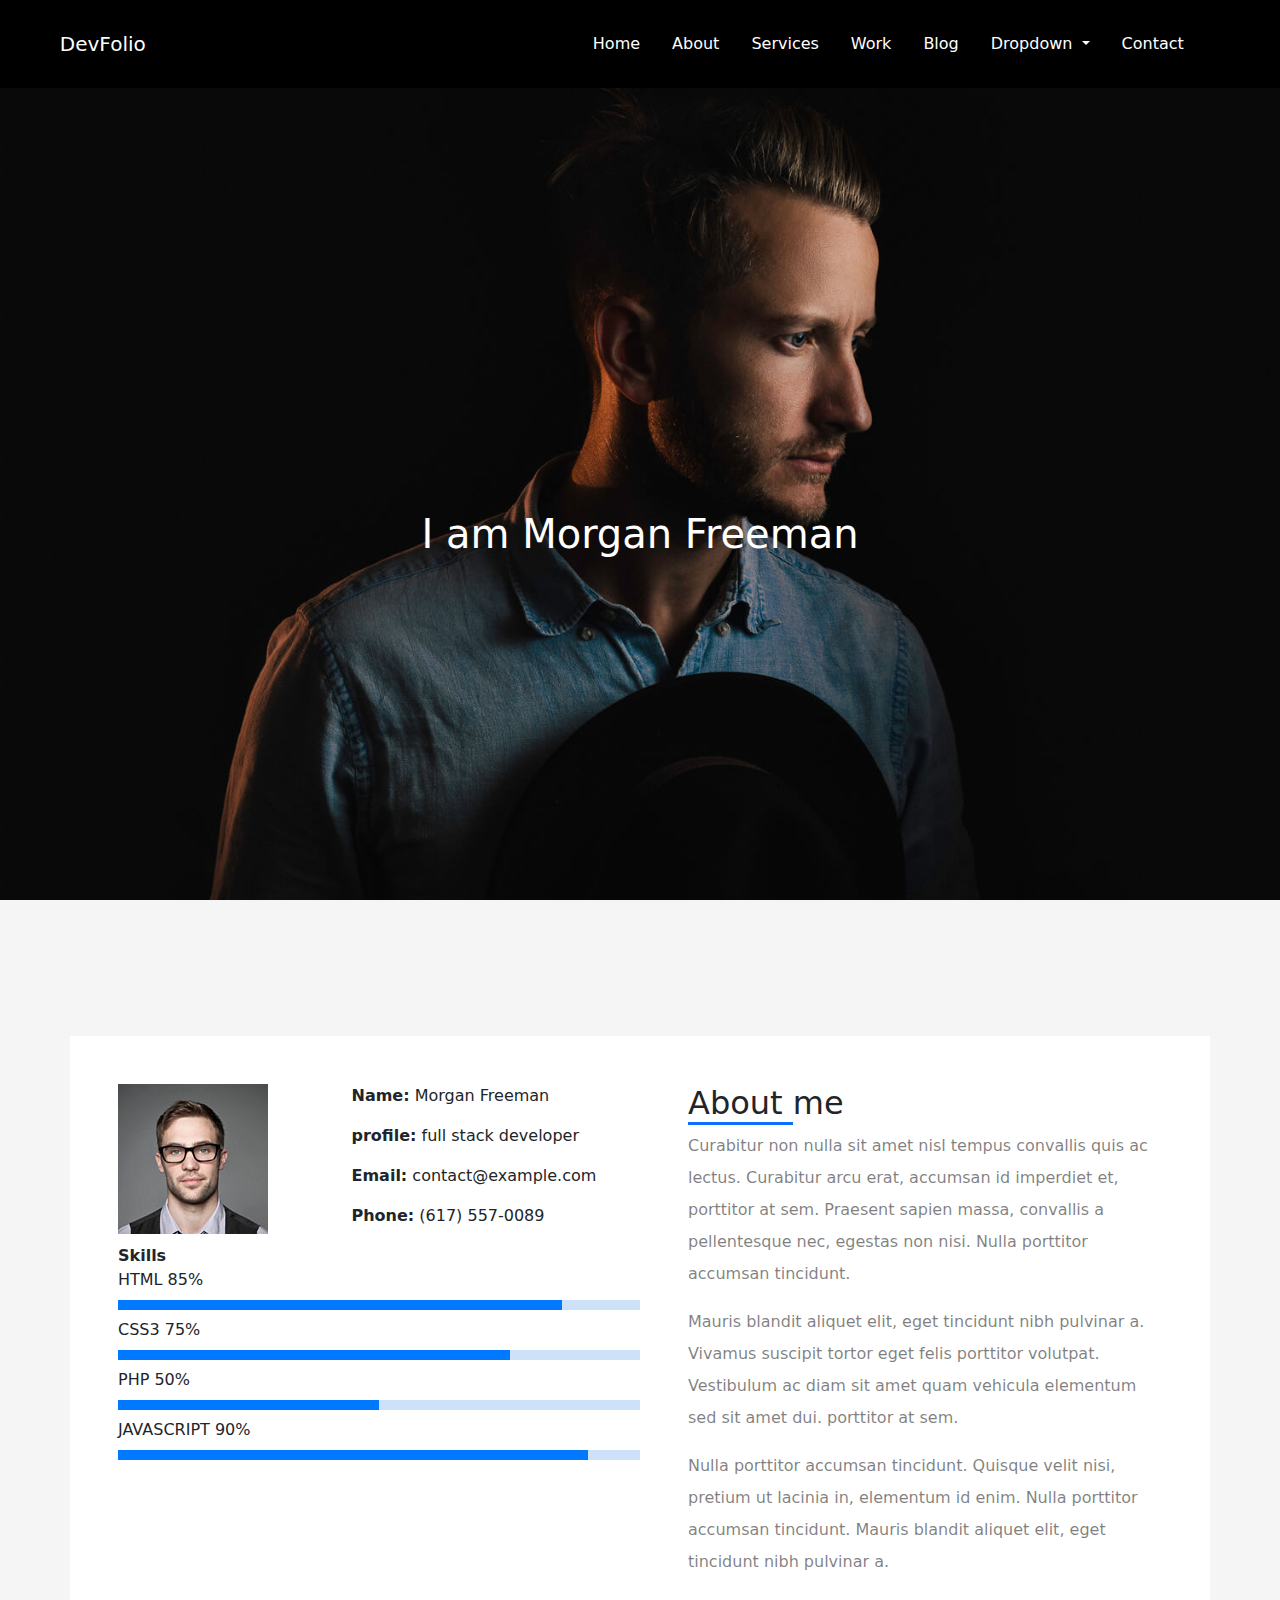
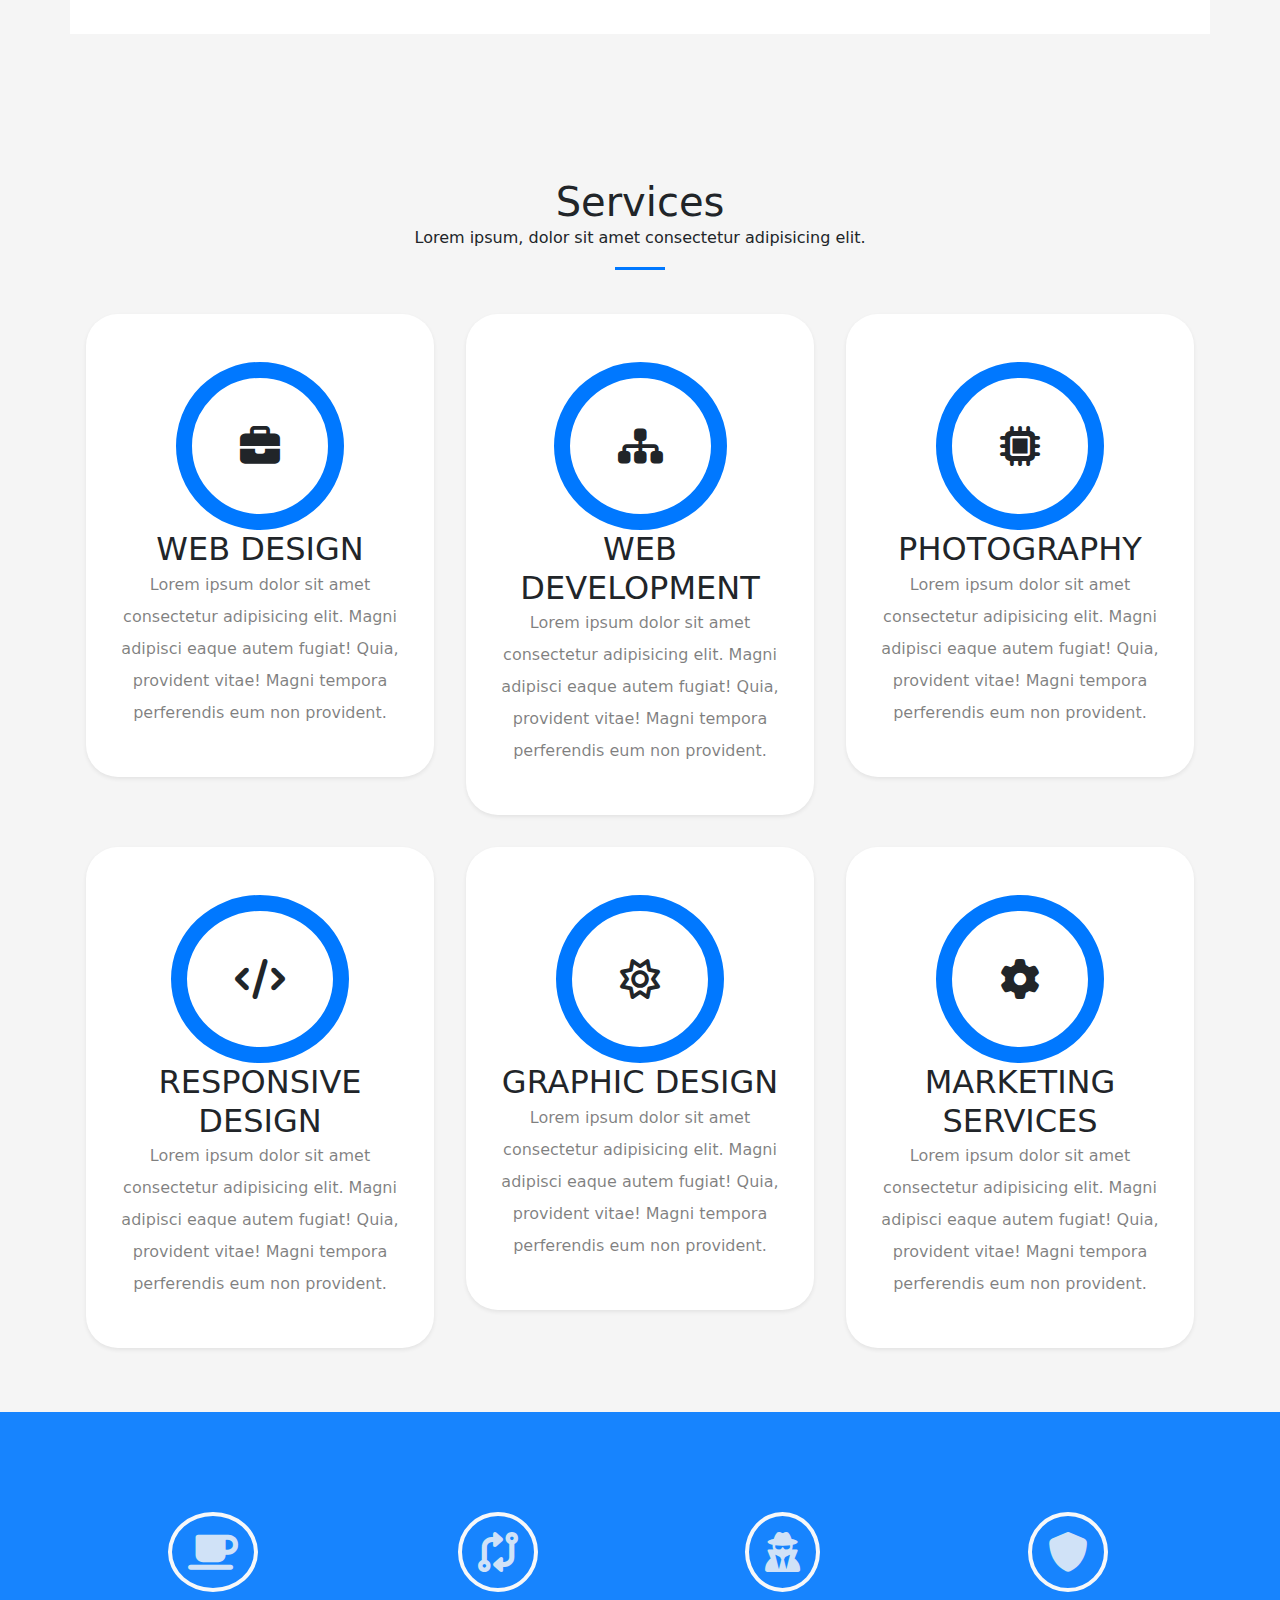
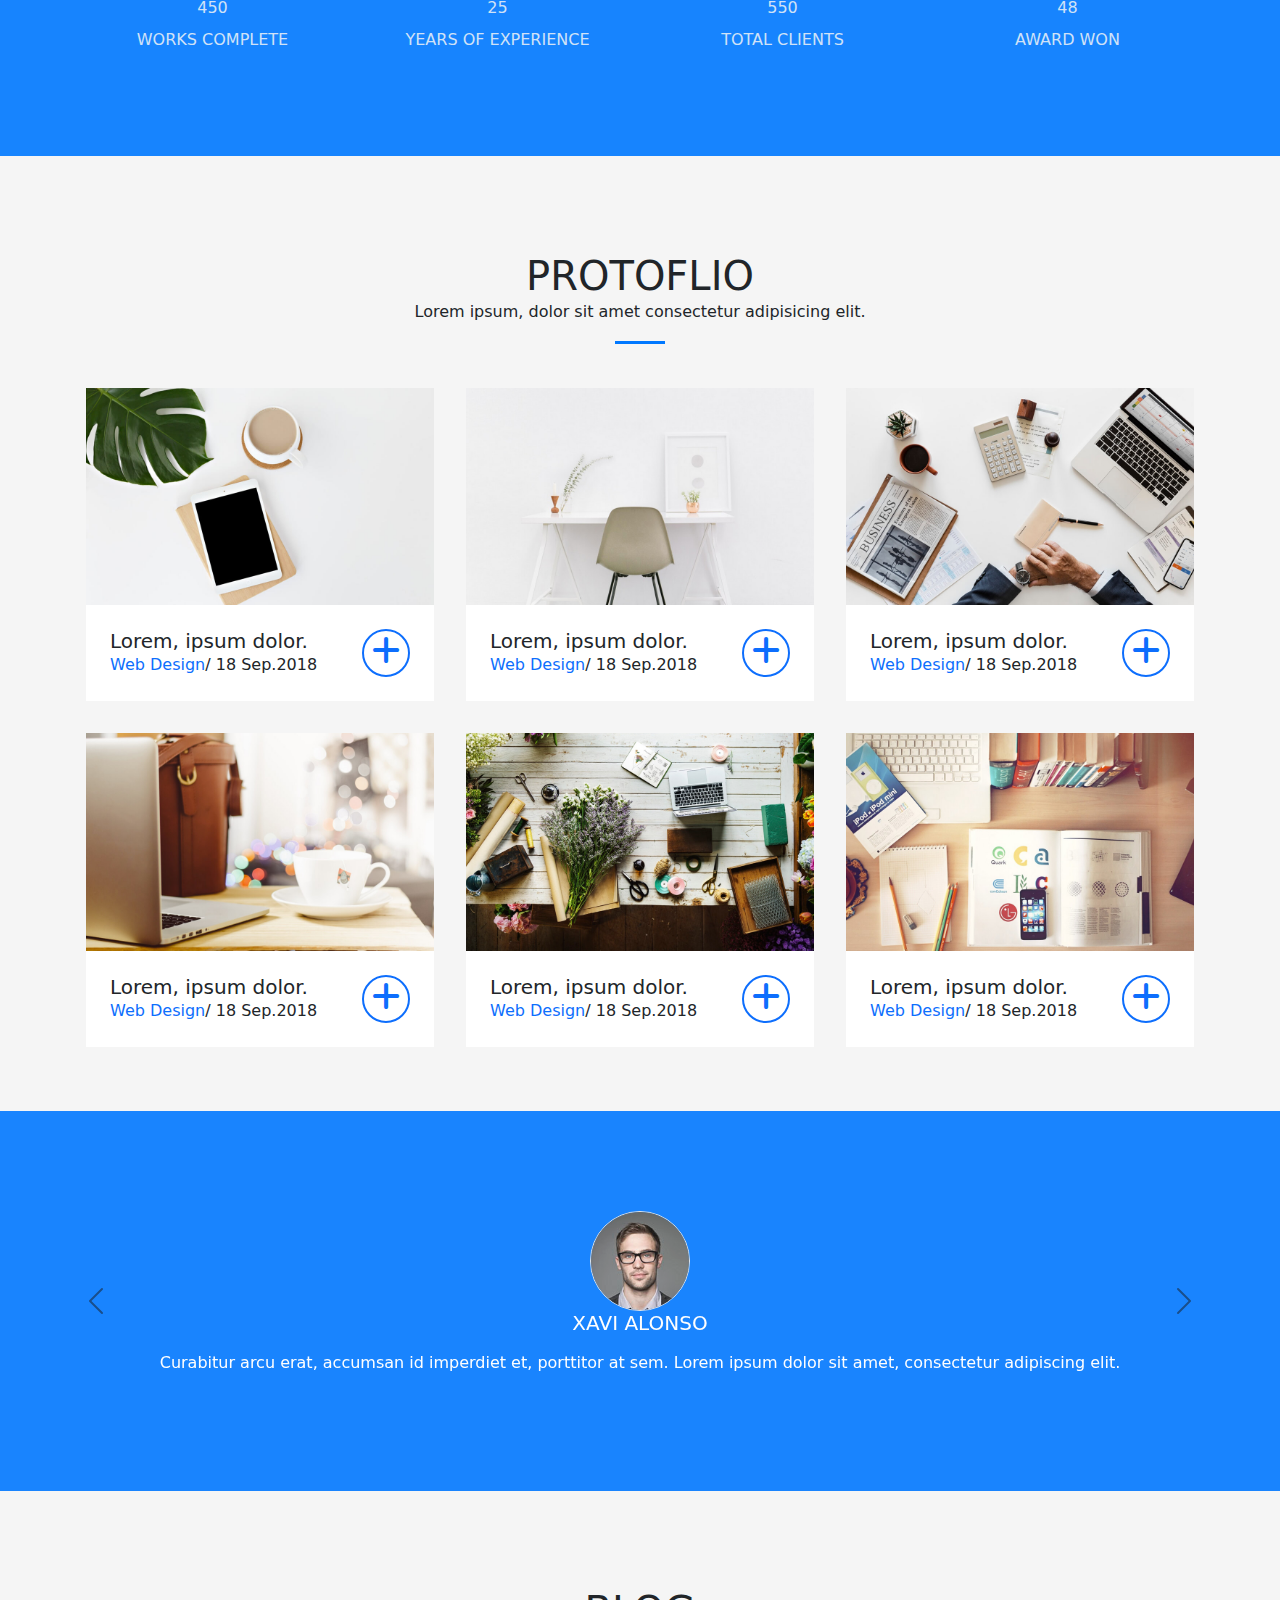
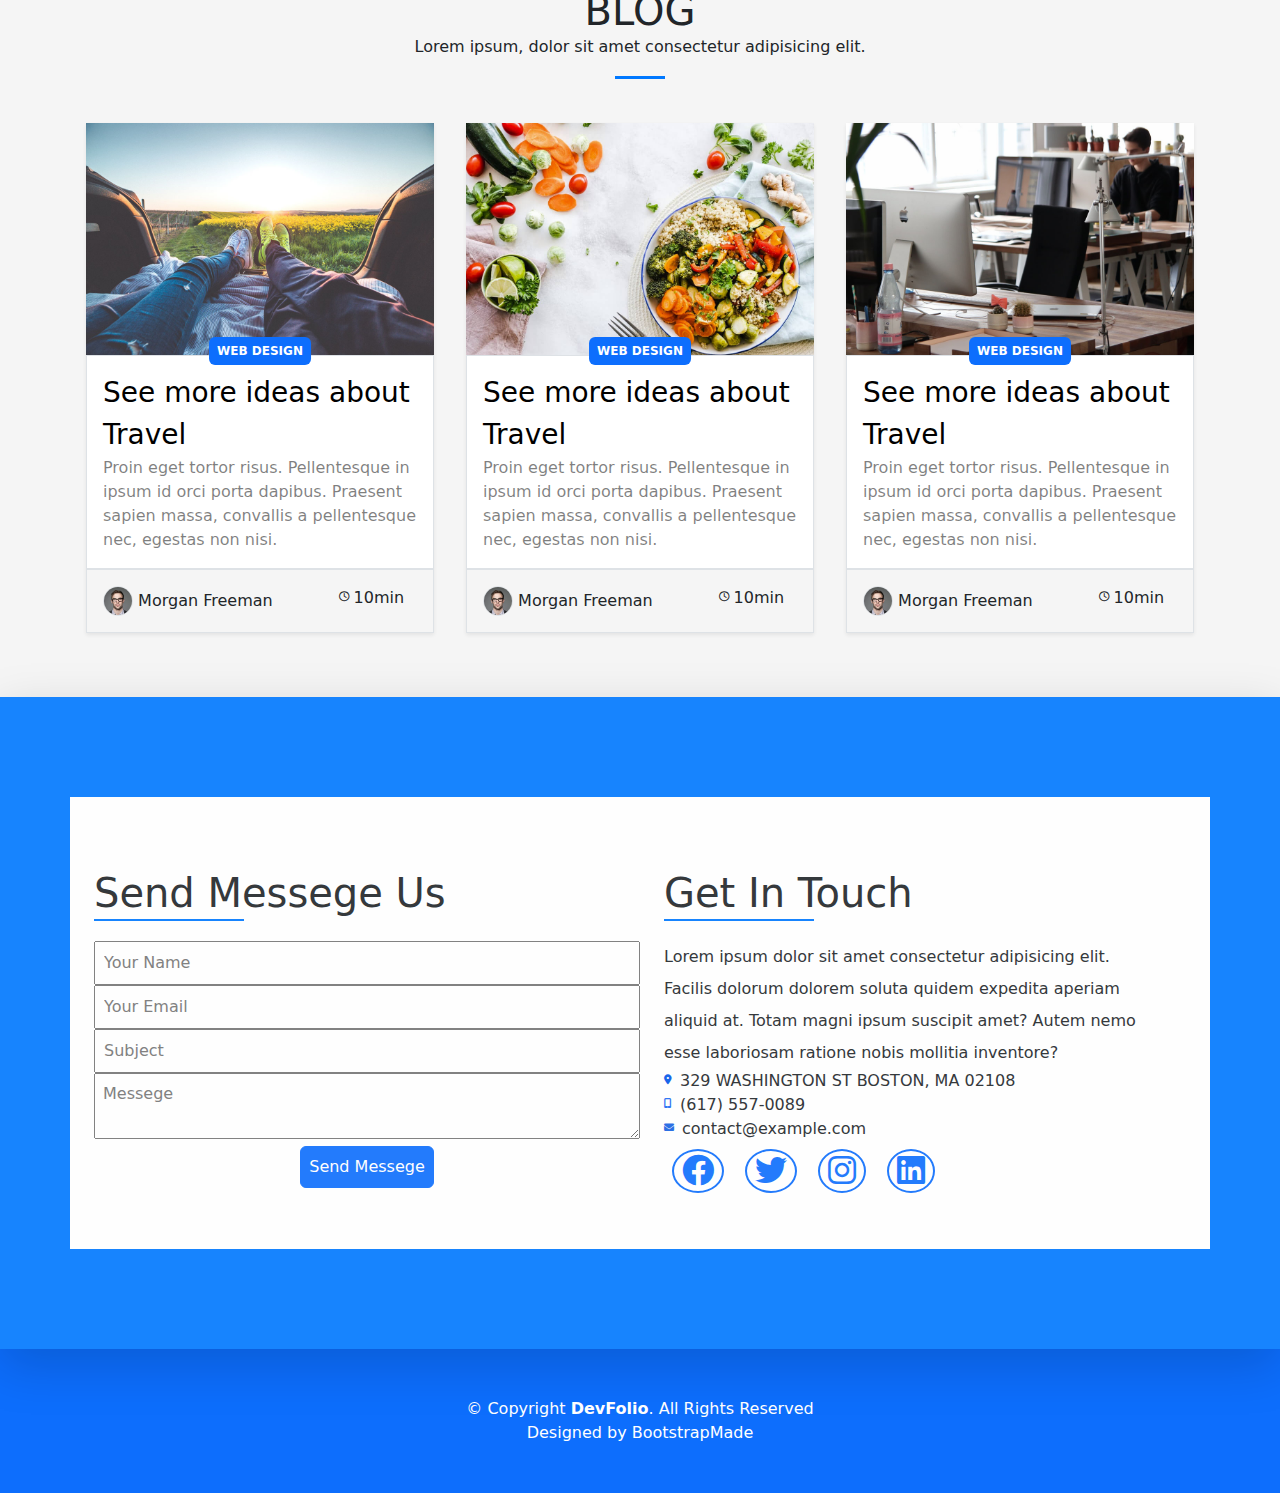
<file: index.html>
<!DOCTYPE html>
<html>

<head>
    <meta charset="UTF-8">
    <title>DevFolio</title>
    <link rel="stylesheet" href="css/all.min.css">
    <link rel="stylesheet" href="css/fontawesome.min.css">
    <link rel="stylesheet" href="css/bootstrap.min.css">
    <link rel="stylesheet" href="css/css.css">
</head>

<body class="bg-page-color">
    <!------------------------------------------------ navbar start ---------------------------------------------------- -->
    <nav class="navbar navbar-expand-lg sticky-top bg-black justify-content-center text-white py-3">
        <div class="container">
            <a class="navbar-brand" href="index.html">DevFolio</a>
            <button class="navbar-toggler bg-secondary" type="button" data-bs-toggle="collapse"
                data-bs-target="#navbarSupportedContent" aria-controls="navbarSupportedContent" aria-expanded="false"
                aria-label="Toggle navigation">
                <span class="navbar-toggler-icon "></span>
            </button>
            <div class="collapse navbar-collapse" id="navbarSupportedContent">
                <ul class="navbar-nav ms-auto mb-2 mb-lg-0 ">
                    <li class=" nav-item p-3 position-relative overflow-hidden">
                        <a class="nav-link" aria-current="page" href="#header">Home</a>
                    </li>
                    <li class="nav-item p-3 position-relative overflow-hidden">
                        <a class="nav-link" href="#AboutMe">About</a>
                    </li>
                    <li class="nav-item p-3 position-relative overflow-hidden">
                        <a class="nav-link" href="#services">Services</a>
                    </li>
                    <li class="nav-item p-3 position-relative overflow-hidden">
                        <a class="nav-link" href="#protofolio">Work</a>
                    </li>
                    <li class="nav-item p-3 position-relative overflow-hidden">
                        <a class="nav-link" href="#blog">Blog</a>
                    </li>
                    <li class="nav-item dropdown p-3 ">
                        <a class="nav-link dropdown-toggle" href="#" id="navbarDropdown" role="button"
                            data-bs-toggle="dropdown" aria-expanded="false">
                            Dropdown
                        </a>
                        <ul class="dropdown-menu p-3" aria-labelledby="navbarDropdown">
                            <li><a class="dropdown-item pb-2" href="#header">Drop Down 1</a></li>
                            <li><a class="dropdown-item pb-2" href="#status">Drop Down 2</a></li>
                            <li><a class="dropdown-item pb-2" href="#feedback">Drop Down 3</a></li>
                            <li><a class="dropdown-item pb-2" href="#footer">Drop Down 4</a></li>
                        </ul>
                    </li>
                    <li class="nav-item p-3 position-relative overflow-hidden">
                        <a class="nav-link" href="#contact">Contact</a>
                    </li>
                    </li>
                </ul>
            </div>
        </div>

    </nav>
<!--------------------------------------------------navbar end------------------------------------------------------------>
<!--------------------------------------------------Header Statrt------------------------------------------------------------>
    <header id="header" class="bg-img row align-items-center text-center text-white">
        <div class="text">
            <h1>I am Morgan Freeman</h1>
            <p class="my-2 fs-2 fw-bold"></p>
        </div>
    </header>
    <!--------------------------------------------------Header End------------------------------------------------------------>
    <!--------------------------------------------------About Me Start------------------------------------------------------------>
    <section id="AboutMe" class="d-flex justify-content-center py-5">
        <div class="container  bg-white row  p-5">
            <div class="mini-container-1 col-md-6">
                <div class="div1 row col-md-12">
                    <div class="img-div col-md-5 col-sm-6 "><img class="img-fluid" src="images/images202.jpg"
                            alt="My Photo"></div>
                    <div class="text-div col-md-7 col-sm-6 ps-sm-3">
                        <p class="mb-3"><b>Name:</b> Morgan Freeman</p>
                        <p class="mb-3"><b>profile:</b> full stack developer</p>
                        <p class="mb-3"><b>Email:</b> contact@example.com</p>
                        <p class="mb-3"><b>Phone:</b> (617) 557-0089</p>
                    </div>
                </div>
                <div class="div2 col-12">
                    <p><b>Skills</b></p>
                    <span>HTML 85%</span>
                    <div class="status-bar1 w-100 h-10px my-2"></div>
                    <span>CSS3 75%</span>
                    <div class="status-bar2 w-100 h-10px my-2"></div>
                    <span>PHP 50%</span>
                    <div class="status-bar3 w-100 h-10px my-2"></div>
                    <span>JAVASCRIPT 90%</span>
                    <div class="status-bar4 w-100 h-10px my-2"></div>
                </div>
            </div>
            <div class="mini-container-2 col-md-6 ps-md-5 lh-lg ">
                <h5><span class="border-bottom border-3 border-primary ">About </span>me</h5>
                <p class="py-2 text-black-50">Curabitur non nulla sit amet nisl tempus convallis quis ac lectus.
                    Curabitur arcu erat, accumsan id
                    imperdiet et, porttitor at sem. Praesent sapien massa, convallis a pellentesque nec, egestas non
                    nisi.
                    Nulla porttitor accumsan tincidunt.</p>
                <p class="py-2 text-black-50">Mauris blandit aliquet elit, eget tincidunt nibh pulvinar a. Vivamus
                    suscipit tortor eget felis porttitor
                    volutpat. Vestibulum ac diam sit amet quam vehicula elementum sed sit amet dui. porttitor at sem.
                </p>
                <p class="py-2 text-black-50">Nulla porttitor accumsan tincidunt. Quisque velit nisi, pretium ut lacinia
                    in, elementum id enim. Nulla
                    porttitor accumsan tincidunt. Mauris blandit aliquet elit, eget tincidunt nibh pulvinar a.</p>
            </div>
        </div>
    </section>
    <!--------------------------------------------------About Me End------------------------------------------------------------>
    <!--------------------------------------------------Services Start------------------------------------------------------------>
    <section id="services" class=" text-center py-5">
        <div class="title position-relative my-5">
            <h3 class="fs-1">Services</h3>
            <p>Lorem ipsum, dolor sit amet consectetur adipisicing elit.</p>
        </div>
        <div class="d-flex justify-content-center  ">
            <div class="container row  g-4 ">
                <div class=" col-lg-4 col-md-6 col-sm-12 p-3">
                    <div class="bg-white w-100 p-4 shadow-sm rounded-5 py-5">
                        <div class="icon12 p-5 d-inline-flex">
                            <i class="fa-solid fa-briefcase fs-1"></i>
                        </div>
                        <h2 class="fs-2">WEB DESIGN</h2>
                        <p class="lh-lg text-black-50">Lorem ipsum dolor sit amet consectetur adipisicing elit. Magni
                            adipisci eaque autem fugiat! Quia,
                            provident vitae! Magni tempora perferendis eum non provident.</p>
                    </div>
                </div>
                <div class="col-lg-4 col-md-6 col-sm-12 p-3">
                    <div class="bg-white w-100 p-4 shadow-sm rounded-5 py-5">
                        <div class="icon12 p-5 d-inline-flex">
                            <i class="fa-solid fa-sitemap fs-1"></i>
                        </div>
                        <h2 class="fs-2">WEB DEVELOPMENT</h2>
                        <p class="lh-lg text-black-50">Lorem ipsum dolor sit amet consectetur adipisicing elit. Magni
                            adipisci eaque autem fugiat! Quia,
                            provident vitae! Magni tempora perferendis eum non provident.</p>
                    </div>
                </div>
                <div class=" col-lg-4 col-md-6 col-sm-12 p-3">
                    <div class=" bg-white w-100 p-4 shadow-sm rounded-5 py-5">
                        <div class="icon12 p-5 d-inline-flex">
                            <i class="fa-solid fa-microchip fs-1"></i>
                        </div>
                        <h2 class="fs-2">PHOTOGRAPHY</h2>
                        <p class="lh-lg text-black-50">Lorem ipsum dolor sit amet consectetur adipisicing elit. Magni
                            adipisci eaque autem fugiat! Quia,
                            provident vitae! Magni tempora perferendis eum non provident.</p>
                    </div>
                </div>
                <div class=" col-lg-4 col-md-6 col-sm-12 p-3">
                    <div class=" bg-white w-100 p-4 shadow-sm rounded-5 py-5">
                        <div class="icon12 p-5 d-inline-flex">
                            <i class="fa-solid fa-code fs-1"></i>
                        </div>
                        <h2 class="fs-2">RESPONSIVE DESIGN</h2>
                        <p class="lh-lg text-black-50">Lorem ipsum dolor sit amet consectetur adipisicing elit. Magni
                            adipisci eaque autem fugiat! Quia,
                            provident vitae! Magni tempora perferendis eum non provident.</p>
                    </div>
                </div>
                <div class=" col-lg-4 col-md-6 col-sm-12 p-3">
                    <div class=" bg-white w-100 p-4 shadow-sm rounded-5 py-5">
                        <div class="icon12 p-5 d-inline-flex">
                            <i class="fa-regular fa-sun fs-1"></i>
                        </div>
                        <h2 class="fs-2">GRAPHIC DESIGN</h2>
                        <p class="lh-lg text-black-50">Lorem ipsum dolor sit amet consectetur adipisicing elit. Magni
                            adipisci eaque autem fugiat! Quia,
                            provident vitae! Magni tempora perferendis eum non provident.</p>
                    </div>
                </div>
                <div class=" col-lg-4 col-md-6 col-sm-12 p-3">
                    <div class=" bg-white w-100 p-4 shadow-sm rounded-5 py-5">
                        <div class="icon12 p-5 d-inline-flex">
                            <i class="fa-solid fa-gear fs-1"></i>
                        </div>
                        <h2 class="fs-2">MARKETING SERVICES</h2>
                        <p class="lh-lg text-black-50">Lorem ipsum dolor sit amet consectetur adipisicing elit. Magni
                            adipisci eaque autem fugiat! Quia,
                            provident vitae! Magni tempora perferendis eum non provident.</p>
                    </div>
                </div>
            </div>
        </div>
        </div>
    </section>
    <!--------------------------------------------------Services End------------------------------------------------------------>
    <!--------------------------------------------------Status Start------------------------------------------------------------>
    <section id="status"
        class="p-5 bg-img bg-blend-mode d-flex align-items-center justify-content-center text-center lh-lg ">
        <div class="container row">
            <div class="col-lg-3 col-md-6 col-sm-12">
                <div class="icon border border-4 p-3 rounded-circle border-light d-inline-flex">
                    <i class="fa-solid fa-mug-saucer fs-1"></i>
                </div>
                <p>450</p>
                <p>WORKS COMPLETE</p>
            </div>
            <div class="col-lg-3 col-md-6 col-sm-12">
                <div class="icon border border-4 p-3 rounded-circle border-light d-inline-flex">
                    <i class="fa-solid fa-code-compare fs-1"></i>
                </div>
                <p>25</p>
                <p>YEARS OF EXPERIENCE</p>
            </div>
            <div class="col-lg-3 col-md-6 col-sm-12">
                <div class="icon border border-4 p-3 rounded-circle border-light d-inline-flex">
                    <i class="fa-solid fa-user-secret fs-1"></i>
                </div>
                <p>550</p>
                <p>TOTAL CLIENTS</p>
            </div>
            <div class="col-lg-3 col-md-6 col-sm-12">
                <div class="icon border border-4 p-3 rounded-circle border-light d-inline-flex">
                    <i class="fa-solid fa-shield fs-1"></i>
                </div>
                <p>48</p>
                <p>AWARD WON</p>
            </div>
        </div>
    </section>
    <!--------------------------------------------------Status End------------------------------------------------------------>
    <!--------------------------------------------------PROTFOLIO START------------------------------------------------------------>
    <section id="protofolio" class=" p-5">
        <div class="title position-relative my-5 text-center">
            <h3 class="fs-1">PROTOFLIO</h3>
            <p>Lorem ipsum, dolor sit amet consectetur adipisicing elit.</p>
        </div>
        <div class="d-flex justify-content-center">
            <div class="container row">
                <div class="col-lg-4 col-md-6 col-sm-12 p-3">
                    <div class="w-100 ">
                        <div class="img overflow-hidden">
                            <img src="images/images204.jpg" alt="" class="img-fluid">
                        </div>
                        <div class="caption bg-white p-4 row justify-content-between">
                            <div class="w-75">
                                <h2 class="fs-5">Lorem, ipsum dolor.</h2>
                                <p class="d-inline-flex ms-0"><span class="text-primary">Web Design</span>/ 18 Sep.2018
                                </p>
                            </div>
                            <div class="w-auto icon border p-2 border-2 rounded-circle border-primary d-inline-flex">
                                <a href="index.html"> <i class="fa-solid fa-plus fa-2xl"></i></a>
                            </div>
                        </div>
                    </div>
                </div>
                <div class="col-lg-4 col-md-6 col-sm-12 p-3">
                    <div class="w-100 ">
                        <div class="img overflow-hidden">
                            <img src="images/images205.jpg" alt="" class="img-fluid">
                        </div>
                        <div class="caption bg-white p-4 row justify-content-between">
                            <div class="w-75">
                                <h2 class="fs-5">Lorem, ipsum dolor.</h2>
                                <p class="d-inline-flex ms-0"><span class="text-primary">Web Design</span>/ 18 Sep.2018
                                </p>
                            </div>
                            <div class="w-auto icon border p-2 border-2 rounded-circle border-primary d-inline-flex">
                                <a href="index.html"> <i class="fa-solid fa-plus fa-2xl"></i></a>
                            </div>
                        </div>
                    </div>
                </div>
                <div class="col-lg-4 col-md-6 col-sm-12 p-3">
                    <div class="w-100 ">
                        <div class="img overflow-hidden">
                            <img src="images/images206.jpg" alt="" class="img-fluid">
                        </div>
                        <div class="caption bg-white p-4 row justify-content-between">
                            <div class="w-75">
                                <h2 class="fs-5">Lorem, ipsum dolor.</h2>
                                <p class="d-inline-flex ms-0"><span class="text-primary">Web Design</span>/ 18 Sep.2018
                                </p>
                            </div>
                            <div class="w-auto icon border p-2 border-2 rounded-circle border-primary d-inline-flex">
                                <a href="index.html"> <i class="fa-solid fa-plus fa-2xl"></i></a>
                            </div>
                        </div>
                    </div>
                </div>
                <div class="col-lg-4 col-md-6 col-sm-12 p-3">
                    <div class="w-100 ">
                        <div class="img overflow-hidden">
                            <img src="images/images207.jpg" alt="" class="img-fluid">
                        </div>
                        <div class="caption bg-white p-4 row justify-content-between">
                            <div class="w-75">
                                <h2 class="fs-5">Lorem, ipsum dolor.</h2>
                                <p class="d-inline-flex ms-0"><span class="text-primary">Web Design</span>/ 18 Sep.2018
                                </p>
                            </div>
                            <div class="w-auto icon border p-2 border-2 rounded-circle border-primary d-inline-flex">
                                <a href="index.html"> <i class="fa-solid fa-plus fa-2xl"></i></a>
                            </div>
                        </div>
                    </div>
                </div>
                <div class="col-lg-4 col-md-6 col-sm-12 p-3">
                    <div class="w-100 ">
                        <div class="img overflow-hidden">
                            <img src="images/images208.jpg" alt="" class="img-fluid">
                        </div>
                        <div class="caption bg-white p-4 row justify-content-between">
                            <div class="w-75">
                                <h2 class="fs-5">Lorem, ipsum dolor.</h2>
                                <p class="d-inline-flex ms-0"><span class="text-primary">Web Design</span>/ 18 Sep.2018
                                </p>
                            </div>
                            <div class="w-auto icon border p-2 border-2 rounded-circle border-primary d-inline-flex">
                                <a href="index.html"> <i class="fa-solid fa-plus fa-2xl"></i></a>
                            </div>
                        </div>
                    </div>
                </div>
                <div class="col-lg-4 col-md-6 col-sm-12 p-3">
                    <div class="w-100 ">
                        <div class="img overflow-hidden">
                            <img src="images/images209.jpg" alt="" class="img-fluid">
                        </div>
                        <div class="caption bg-white p-4 row justify-content-between">
                            <div class="w-75">
                                <h2 class="fs-5">Lorem, ipsum dolor.</h2>
                                <p class="d-inline-flex ms-0"><span class="text-primary">Web Design</span>/ 18 Sep.2018
                                </p>
                            </div>
                            <div class="w-auto icon border p-2 border-2 rounded-circle border-primary  d-inline-flex">
                                <a href="index.html"> <i class="fa-solid fa-plus fa-2xl"></i></a>
                            </div>
                        </div>
                    </div>
                </div>
            </div>
        </div>

    </section>
    <!--------------------------------------------------PROTOFLIO END------------------------------------------------------------>
    <!--------------------------------------------------FEEDBACK START------------------------------------------------------------>
    <div id="feedback" class="carousel carousel-dark slide bg-img bg-blend-mode p-5 text-center text-white">
        <div class="carousel-indicators">
            <button type="button" data-bs-target="#feedback" data-bs-slide-to="0" class="active" aria-current="true"
                aria-label="Slide 1"></button>
            <button type="button" data-bs-target="#feedback" data-bs-slide-to="1" aria-label="Slide 2"></button>
            <button type="button" data-bs-target="#feedback" data-bs-slide-to="2" aria-label="Slide 3"></button>
        </div>
        <div class="carousel-inner">
            <div class="carousel-item active" data-bs-interval="10000">
                <img src="images/images202.jpg" class="d-inline-flex border rounded-circle w-25" alt="...">
                <div class=" d-block">
                    <h5 class="pb-3">XAVI ALONSO</h5>
                    <p class="pb-3">
                        Curabitur arcu erat, accumsan id imperdiet et, porttitor at sem. Lorem ipsum dolor sit amet,
                        consectetur adipiscing elit.
                    </p>
                </div>
            </div>
            <div class="carousel-item" data-bs-interval="2000">
                <img src="images/images211.jpg" class="d-inline-flex border rounded-circle " alt="...">
                <div class="d-block">
                    <h5 class="pb-3">MARTA SOCRATE</h5>
                    <p class="pb-3">
                        Curabitur arcu erat, accumsan id imperdiet et, porttitor at sem. Lorem ipsum dolor sit amet,
                        consectetur adipiscing elit.
                    </p>
                </div>
            </div>
        </div>
        <button class="carousel-control-prev" type="button" data-bs-target="#feedback" data-bs-slide="prev">
            <span class="carousel-control-prev-icon text-white" aria-hidden="true"></span>
            <span class="visually-hidden">Previous</span>
        </button>
        <button class="carousel-control-next" type="button" data-bs-target="#feedback" data-bs-slide="next">
            <span class="carousel-control-next-icon text-white" aria-hidden="true"></span>
            <span class="visually-hidden">Next</span>
        </button>
    </div>
    <!--------------------------------------------------FEEDBACK END------------------------------------------------------------>
    <!--------------------------------------------------BlOG START------------------------------------------------------------>
    <section id="blog" class=" p-5">
        <div class="title position-relative my-5 text-center">
            <h3 class="fs-1">BLOG</h3>
            <p>Lorem ipsum, dolor sit amet consectetur adipisicing elit.</p>
        </div>
        <div class="d-flex justify-content-center">
            <div class="container row">
                <div class="col-lg-4 col-md-6 p-3">
                    <div class="w-100 shadow-sm">
                        <div class="img  position-relative">
                            <img src="images/images212.jpg" alt="" class="img-fluid">
                            <span class="badge text-bg-primary position-absolute p-2 ">WEB DESIGN</span>
                        </div>
                        <div class="caption bg-white  row justify-content-between">
                            <div class="caption1 border border1 p-3">
                                <a class="fs-3" href="index/blog.html">See more ideas about Travel</a>
                                <p class="text-black-50">Proin eget tortor risus. Pellentesque in ipsum id orci porta
                                    dapibus. Praesent sapien
                                    massa, convallis a pellentesque nec, egestas non nisi.</p>
                            </div>
                            <div class="caption2 row border border1 p-3">
                                <div class="img w-75"><img class="border rounded-circle" src="images/images202.jpg"
                                        alt="Freeman Photo"> <span>Morgan Freeman</span></div>
                                <div class="time w-25"><i class="fa-regular fa-clock fa-2xs"></i> 10min</div>
                            </div>
                        </div>
                    </div>
                </div>
                <div class="col-lg-4 col-md-6 p-3">
                    <div class="w-100 shadow-sm">
                        <div class="img  position-relative">
                            <img src="images/images213.jpg" alt="" class="img-fluid">
                            <span class="badge text-bg-primary position-absolute p-2 ">WEB DESIGN</span>
                        </div>
                        <div class="caption bg-white  row justify-content-between">
                            <div class="caption1 border border1 p-3">
                                <a class="fs-3" href="index/blog.html">See more ideas about Travel</a>
                                <p class="text-black-50">Proin eget tortor risus. Pellentesque in ipsum id orci porta
                                    dapibus. Praesent sapien
                                    massa, convallis a pellentesque nec, egestas non nisi.</p>
                            </div>
                            <div class="caption2 row border border1 p-3">
                                <div class="img w-75"><img class="border rounded-circle" src="images/images202.jpg"
                                        alt="Freeman Photo"> <span>Morgan Freeman</span></div>
                                <div class="time w-25"><i class="fa-regular fa-clock fa-2xs"></i> 10min</div>
                            </div>
                        </div>
                    </div>
                </div>
                <div class="col-lg-4 col-md-6 p-3">
                    <div class="w-100 shadow-sm">
                        <div class="img  position-relative">
                            <img src="images/images214.jpg" alt="" class="img-fluid">
                            <span class="badge text-bg-primary position-absolute p-2 ">WEB DESIGN</span>
                        </div>
                        <div class="caption bg-white  row justify-content-between">
                            <div class="caption1 border border1 p-3">
                                <a class="fs-3" href="index/blog.html">See more ideas about Travel</a>
                                <p class="text-black-50">Proin eget tortor risus. Pellentesque in ipsum id orci porta
                                    dapibus. Praesent sapien
                                    massa, convallis a pellentesque nec, egestas non nisi.</p>
                            </div>
                            <div class="caption2 row border border1 p-3">
                                <div class="img w-75"><img class="border rounded-circle" src="images/images202.jpg"
                                        alt="Freeman Photo"> <span>Morgan Freeman</span></div>
                                <div class="time w-25"><i class="fa-regular fa-clock fa-2xs"></i> 10min</div>
                            </div>
                        </div>
                    </div>
                </div>
            </div>
        </div>
        </section>
        <!--------------------------------------------------BLOG END------------------------------------------------------------>
        <!--------------------------------------------------Contact Start------------------------------------------------------------>
        <section id="contact" class="bg-img bg-blend-mode shadow-lg">
            <div class="d-flex justify-content-center">
                <div class="container bg-white p-4 py-5 row">
                    <div class="div1 col-md-6">
                        <div class="text position-relative py-4">
                            <h5 class="fs-1">Send Messege Us</h5>
                        </div>
                        <form class="text-center">
                            <input type="text" name="Name" placeholder="Your Name" class="p-2 w-100" required>
                            <input type="Email" name="Email" placeholder="Your Email" class="p-2 w-100" required>
                            <input type="text" name="subject" placeholder="Subject" class="p-2 w-100" required>
                            <textarea name="text-area" placeholder="Messege" class="p-2 w-100" required></textarea>
                            <button type="button" class="btn btn-primary p-2">Send Messege</button>
                        </form>
                    </div>
                    <div class="div2 col-md-6 px-4">
                        <div class="text position-relative py-4"><h5 class="fs-1  ">Get In Touch</h5></div>
                        <p class="lh-lg">Lorem ipsum dolor sit amet consectetur adipisicing elit. Facilis dolorum dolorem soluta
                            quidem expedita aperiam aliquid at. Totam magni ipsum suscipit amet? Autem nemo esse
                            laboriosam ratione nobis mollitia inventore?</p>
                            <li><i class="fa-solid fa-location-dot fa-2xs pe-2" style="color: #0156e9;"></i>329 WASHINGTON ST BOSTON, MA 02108</li>
                            <li><i class="fa-solid fa-mobile-screen-button fa-2xs pe-2" style="color: #1a6af4;"></i>(617) 557-0089</li>
                            <li><i class="fa-solid fa-envelope fa-2xs pe-2" style="color: #1662e3;"></i>contact@example.com</li>
                            <div class="icons">
                                <a href="index.html" class="icon12 border border-2 border-primary p-2 m-2 d-inline-block rounded-circle"><i class="fa-brands fa-facebook fa-2xl "></i></a>
                                <a href="index.html" class="icon12 border border-2 border-primary p-2 m-2 d-inline-block rounded-circle"><i class="fa-brands fa-twitter fa-2xl"></i></a>
                                <a href="index.html" class="icon12 border border-2 border-primary p-2 m-2 d-inline-block rounded-circle"><i class="fa-brands fa-instagram fa-2xl"></i></a>
                                <a href="index.html" class="icon12 border border-2 border-primary p-2 m-2 d-inline-block rounded-circle"><i class="fa-brands fa-linkedin fa-2xl"></i></a>

                            </div>
                    </div>
                </div>
            </div>
        </section>
        <!--------------------------------------------------Contact END------------------------------------------------------------>
        <!--------------------------------------------------Footer Start------------------------------------------------------------>
        <footer id="footer" class="text-center text-white bg-primary p-5">
            <p>© Copyright <b>DevFolio</b>. All Rights Reserved</p>
            <p>Designed by BootstrapMade</p>
        </footer>
        <!--------------------------------------------------Footer END------------------------------------------------------------>
























        <script src="js/bootstrap.bundle.min.js"></script>
</body>

</html>
</file>
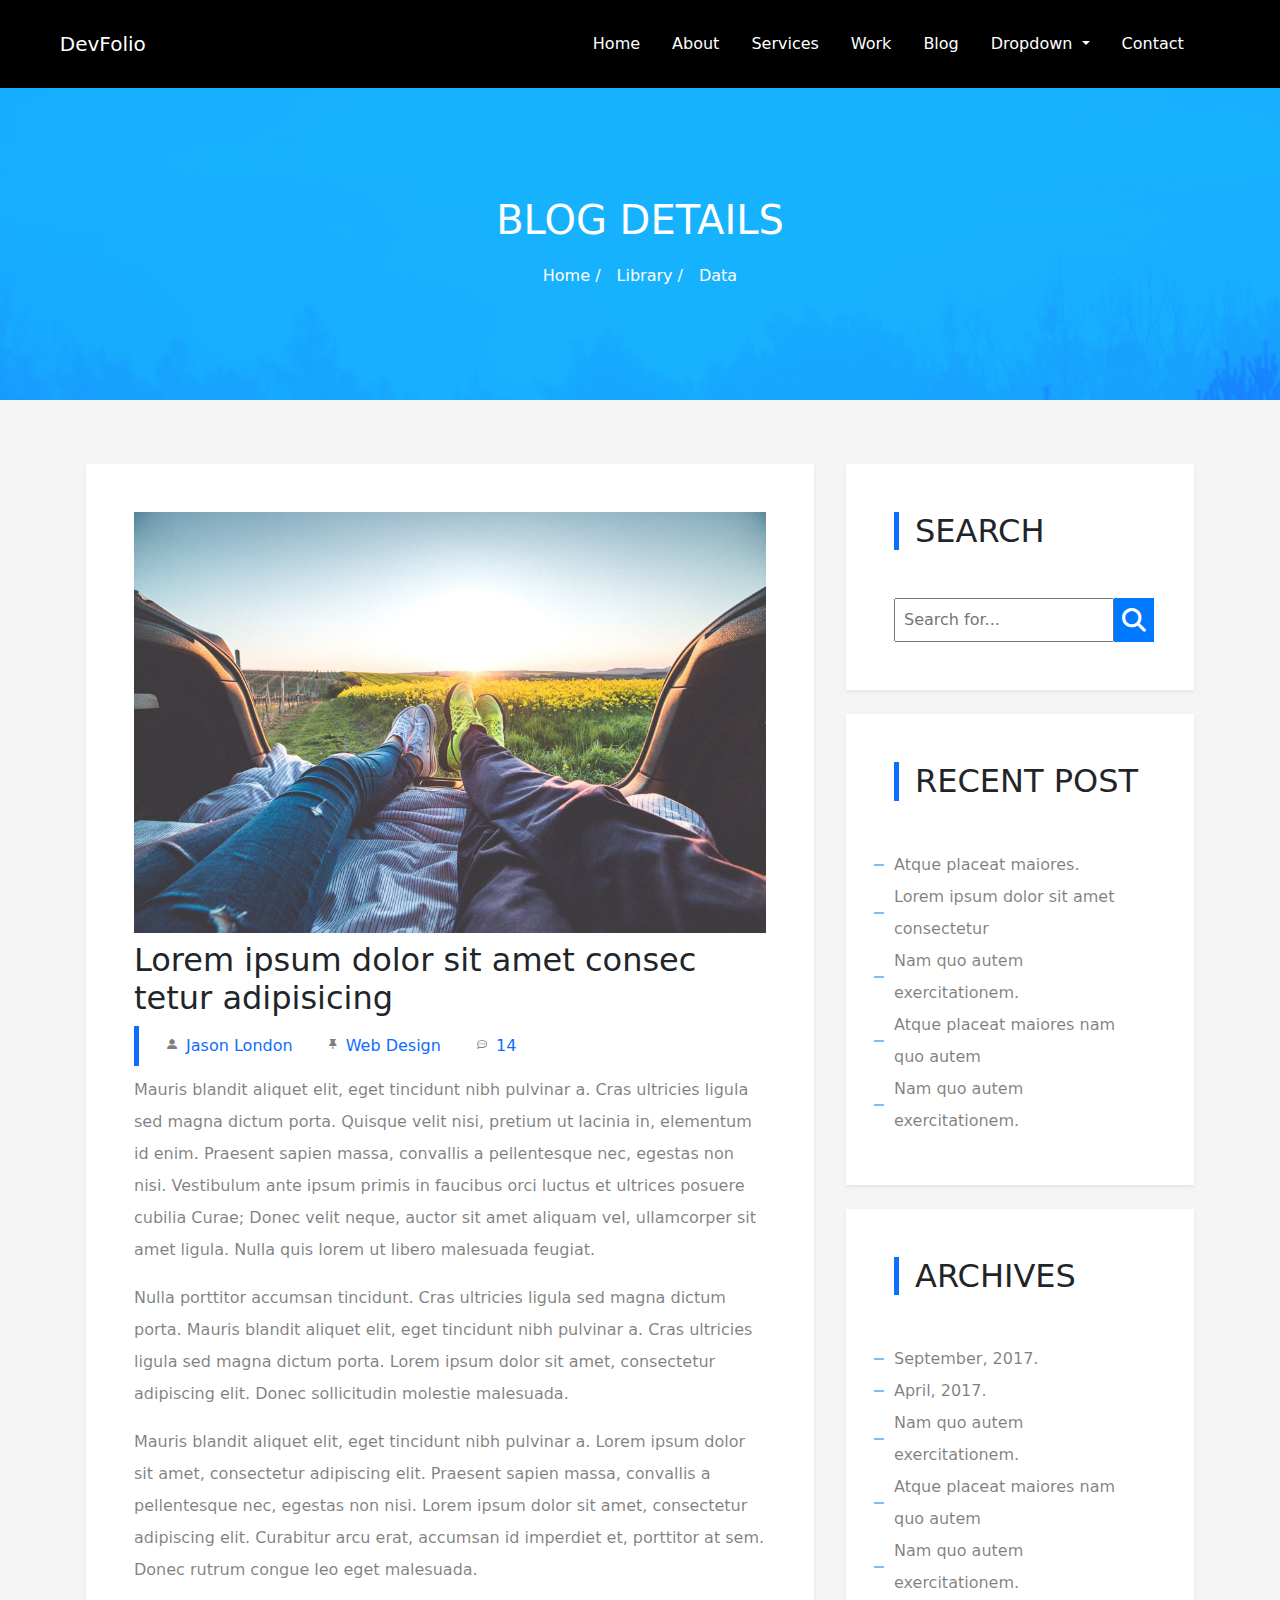
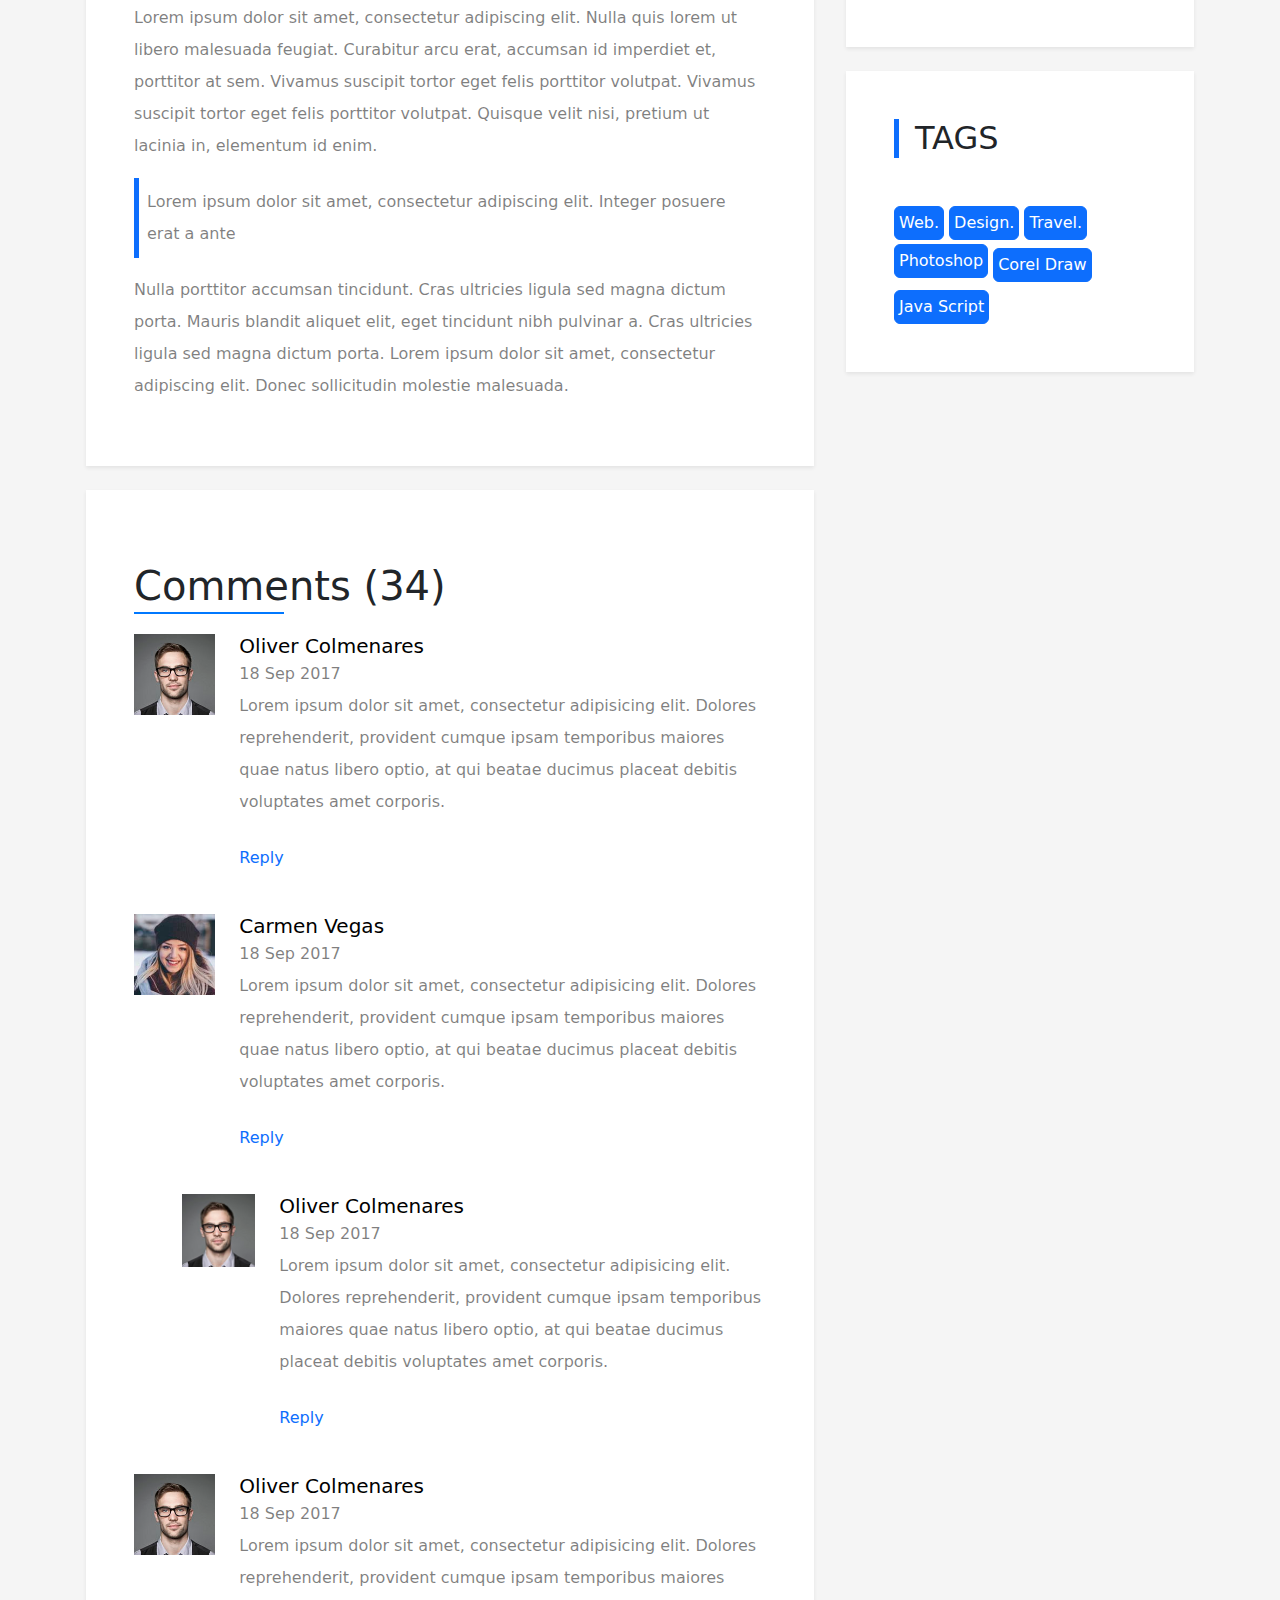
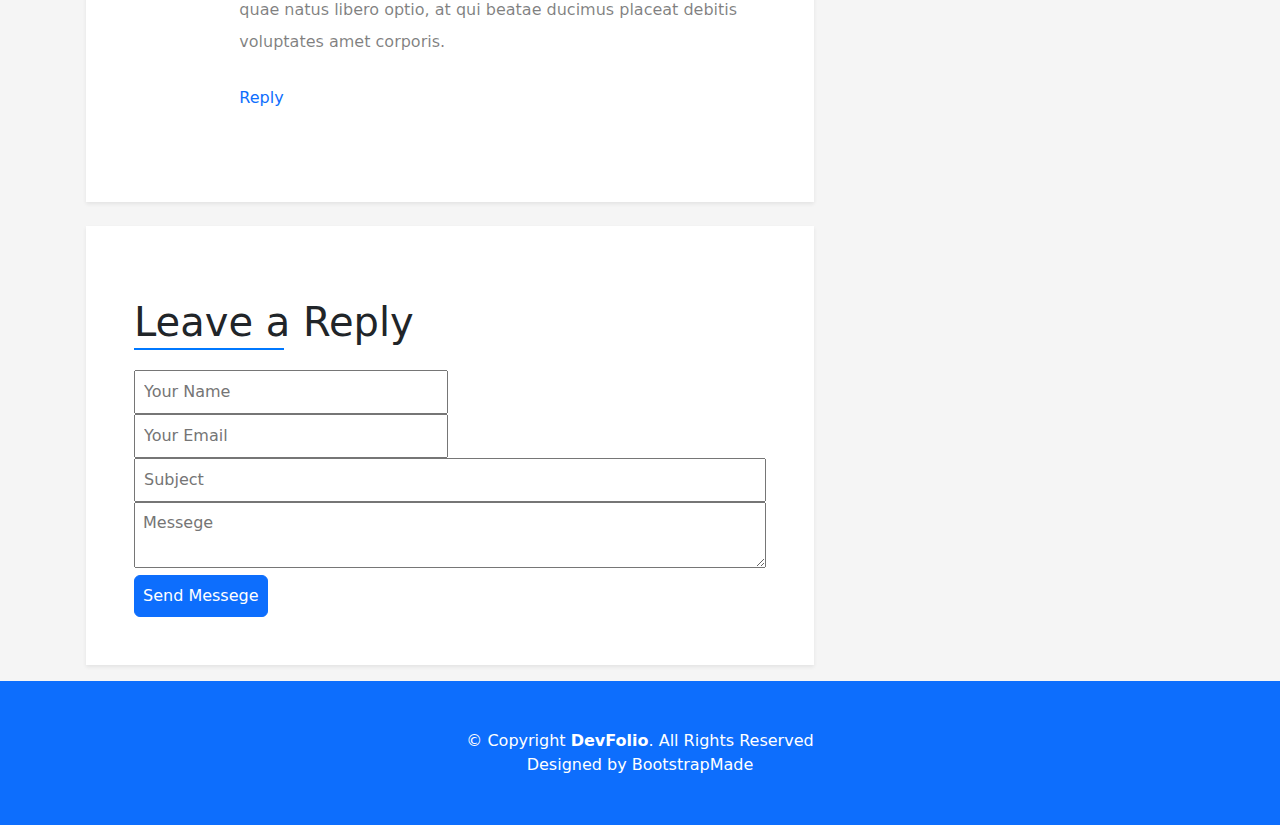
<file: index/blog.html>
<!DOCTYPE html>
<html>

<head>
    <meta charset="UTF-8">
    <title>DevFolio/Blog</title>
    <link rel="stylesheet" href="../css/fontawesome.min.css">
    <link rel="stylesheet" href="../css/all.min.css">
    <link rel="stylesheet" href="../css/bootstrap.min.css">
    <link rel="stylesheet" href="../css/blog.css">
</head>

<body class="bg-page-color">
     <!------------------------------------------------ navbar start ---------------------------------------------------- -->
     <nav class="navbar navbar-expand-lg sticky-top bg-black justify-content-center text-white py-3">
        <div class="container">
            <a class="navbar-brand" href="../index.html">DevFolio</a>
            <button class="navbar-toggler bg-secondary" type="button" data-bs-toggle="collapse"
                data-bs-target="#navbarSupportedContent" aria-controls="navbarSupportedContent" aria-expanded="false"
                aria-label="Toggle navigation">
                <span class="navbar-toggler-icon "></span>
            </button>
            <div class="collapse navbar-collapse" id="navbarSupportedContent">
                <ul class="navbar-nav ms-auto mb-2 mb-lg-0 ">
                    <li class=" nav-item p-3 position-relative overflow-hidden">
                        <a class="nav-link" aria-current="page" href="#header">Home</a>
                    </li>
                    <li class="nav-item p-3 position-relative overflow-hidden">
                        <a class="nav-link" href="#AboutMe">About</a>
                    </li>
                    <li class="nav-item p-3 position-relative overflow-hidden">
                        <a class="nav-link" href="#services">Services</a>
                    </li>
                    <li class="nav-item p-3 position-relative overflow-hidden">
                        <a class="nav-link" href="#protofolio">Work</a>
                    </li>
                    <li class="nav-item p-3 position-relative overflow-hidden">
                        <a class="nav-link" href="#blog">Blog</a>
                    </li>
                    <li class="nav-item dropdown p-3 ">
                        <a class="nav-link dropdown-toggle" href="#" id="navbarDropdown" role="button"
                            data-bs-toggle="dropdown" aria-expanded="false">
                            Dropdown
                        </a>
                        <ul class="dropdown-menu p-3" aria-labelledby="navbarDropdown">
                            <li><a class="dropdown-item pb-2" href="#header">Drop Down 1</a></li>
                            <li><a class="dropdown-item pb-2" href="#status">Drop Down 2</a></li>
                            <li><a class="dropdown-item pb-2" href="#feedback">Drop Down 3</a></li>
                            <li><a class="dropdown-item pb-2" href="#footer">Drop Down 4</a></li>
                        </ul>
                    </li>
                    <li class="nav-item p-3 position-relative overflow-hidden">
                        <a class="nav-link" href="#contact">Contact</a>
                    </li>
                    </li>
                </ul>
            </div>
        </div>

    </nav>
<!--------------------------------------------------navbar end------------------------------------------------------------>
    <!--------------------------------------- Header Start ------------------------------------------->
    <header id="header" class="d-flex justify-content-center align-items-center bg-img bg-blend-mode ">
        <div class="text text-center text-white lh-lg">
            <h2 class="py-2 fs-1 ">BLOG DETAILS</h2>
            <ul class="d-inline-flex ">
                <li class="p-2"><a href="blog.html">Home</a> /</li>
                <li class="p-2"><a href="blog.html">Library</a> /</li>
                <li class="p-2"><a href="blog.html">Data</a> </li>
            </ul>
        </div>
    </header>
    <!--------------------------------------- Header End ------------------------------------------->
    <!--------------------------------------- Section 1 Start ------------------------------------------->
    <section id="section1  " class="mt-5 d-flex justify-content-center">
        <div class="container row">
            <div class="col-md-8 p-3">
                <div class="w-100 ">
                    <div class="col-12  bg-white shadow-sm p-5">
                        <div class="img"><img src="../images/images212.jpg" alt="Photo" class="img-fluid"></div>
                        <div class="img-text">
                            <h1 class="fs-2 mt-2">Lorem ipsum dolor sit amet consec tetur adipisicing</h1>
                            <ul class="my-2 p-2 border-start border-5 border-primary d-inline-flex">
                                <li class="px-3"><a href="blog.html"><i
                                            class="fa-solid fa-user-large fa-2xs text-black-50 px-1"></i> Jason London
                                    </a></li>
                                <li class="px-3"><a href="blog.html"><i
                                            class="fa-solid fa-thumbtack fa-2xs text-black-50 px-1"></i> Web Design </a>
                                </li>
                                <li class="px-3"><a href="blog.html"><i
                                            class="fa-regular fa-comment-dots fa-2xs text-black-50 px-1"></i> 14</a>
                                </li>
                            </ul>
                            <div class="paragrps text-black-50 lh-lg">
                                <p class="mb-3">Mauris blandit aliquet elit, eget tincidunt nibh pulvinar a. Cras
                                    ultricies ligula
                                    sed magna dictum porta. Quisque velit nisi, pretium ut lacinia in, elementum id
                                    enim. Praesent sapien massa, convallis a pellentesque nec, egestas non nisi.
                                    Vestibulum ante ipsum primis in faucibus orci luctus et ultrices posuere cubilia
                                    Curae; Donec velit neque, auctor sit amet aliquam vel, ullamcorper sit amet ligula.
                                    Nulla quis lorem ut libero malesuada feugiat.</p>
                                <p class="mb-3">Nulla porttitor accumsan tincidunt. Cras ultricies ligula sed magna
                                    dictum porta.
                                    Mauris blandit aliquet elit, eget tincidunt nibh pulvinar a. Cras ultricies ligula
                                    sed magna dictum porta. Lorem ipsum dolor sit amet, consectetur adipiscing elit.
                                    Donec sollicitudin molestie malesuada.</p>
                                <p class="mb-3">Mauris blandit aliquet elit, eget tincidunt nibh pulvinar a. Lorem ipsum
                                    dolor sit
                                    amet, consectetur adipiscing elit. Praesent sapien massa, convallis a pellentesque
                                    nec, egestas non nisi. Lorem ipsum dolor sit amet, consectetur adipiscing elit.
                                    Curabitur arcu erat, accumsan id imperdiet et, porttitor at sem. Donec rutrum congue
                                    leo eget malesuada.</p>
                                <p class="mb-3">Lorem ipsum dolor sit amet, consectetur adipiscing elit. Nulla quis
                                    lorem ut libero
                                    malesuada feugiat. Curabitur arcu erat, accumsan id imperdiet et, porttitor at sem.
                                    Vivamus suscipit tortor eget felis porttitor volutpat. Vivamus suscipit tortor eget
                                    felis porttitor volutpat. Quisque velit nisi, pretium ut lacinia in, elementum id
                                    enim.</p>
                                <blockquote class="p-2 border-start border-5 border-primary mb-3">
                                    <p>Lorem ipsum dolor sit amet, consectetur adipiscing elit. Integer posuere erat a
                                        ante</p>
                                </blockquote>
                                <p class="mb-3">Nulla porttitor accumsan tincidunt. Cras ultricies ligula sed magna
                                    dictum porta.
                                    Mauris blandit aliquet elit, eget tincidunt nibh pulvinar a. Cras ultricies ligula
                                    sed magna dictum porta. Lorem ipsum dolor sit amet, consectetur adipiscing elit.
                                    Donec sollicitudin molestie malesuada.</p>
                            </div>
                        </div>
                    </div>
                    <div class="col-12 my-4  bg-white shadow-sm p-5">
                        <div class="text12 position-relative py-4">
                            <h5 class="fs-1">Comments (34)</h5>
                        </div>
                        <div class="comment-card row mb-3">
                            <div class="img col-lg-2 col-md-4 col-sm-4 col-4 pe-4"><img src="../images/images202.jpg"
                                    alt="photo" class="img-fluid">
                            </div>
                            <div class="text col-lg-10 col-md-8 col-sm-8 col-8 lh-lg text-black-50 ">
                                <h5 class="text-black">Oliver Colmenares</h5>
                                <p>18 Sep 2017</p>
                                <p>Lorem ipsum dolor sit amet, consectetur adipisicing elit. Dolores reprehenderit,
                                    provident cumque ipsam temporibus maiores quae natus libero optio, at qui beatae
                                    ducimus placeat debitis voluptates amet corporis.</p>
                                <li class="py-4"><a href="blog.html">Reply</a></li>
                            </div>
                        </div>
                        <div class="comment-card row mb-3">
                            <div class="img col-lg-2 col-md-4 col-sm-4 col-4 pe-4"><img src="../images/images211.jpg"
                                    alt="photo" class="img-fluid">
                            </div>
                            <div class="text col-lg-10 col-md-8 col-sm-8 col-8 lh-lg text-black-50 ">
                                <h5 class="text-black">Carmen Vegas</h5>
                                <p>18 Sep 2017</p>
                                <p>Lorem ipsum dolor sit amet, consectetur adipisicing elit. Dolores reprehenderit,
                                    provident cumque ipsam temporibus maiores quae natus libero optio, at qui beatae
                                    ducimus placeat debitis voluptates amet corporis.</p>
                                <li class="py-4"><a href="blog.html">Reply</a></li>
                            </div>
                        </div>
                        <div class="comment-card row mb-3 ms-5">
                            <div class="img col-lg-2  col-md-4 col-sm-4 col-4 pe-4"><img src="../images/images202.jpg"
                                    alt="photo" class="img-fluid">
                            </div>
                            <div class="text col-lg-10 col-md-8 col-sm-8 col-8 lh-lg text-black-50 ">
                                <h5 class="text-black">Oliver Colmenares</h5>
                                <p>18 Sep 2017</p>
                                <p>Lorem ipsum dolor sit amet, consectetur adipisicing elit. Dolores reprehenderit,
                                    provident cumque ipsam temporibus maiores quae natus libero optio, at qui beatae
                                    ducimus placeat debitis voluptates amet corporis.</p>
                                <li class="py-4"><a href="blog.html">Reply</a></li>
                            </div>
                        </div>
                        <div class="comment-card row mb-3">
                            <div class="img col-lg-2 col-md-4 col-sm-4 col-4 pe-4"><img src="../images/images202.jpg"
                                    alt="photo" class="img-fluid">
                            </div>
                            <div class="text col-lg-10 col-md-8 col-sm-8 col-8 lh-lg text-black-50 ">
                                <h5 class="text-black">Oliver Colmenares</h5>
                                <p>18 Sep 2017</p>
                                <p>Lorem ipsum dolor sit amet, consectetur adipisicing elit. Dolores reprehenderit,
                                    provident cumque ipsam temporibus maiores quae natus libero optio, at qui beatae
                                    ducimus placeat debitis voluptates amet corporis.</p>
                                <li class="py-4"><a href="blog.html">Reply</a></li>
                            </div>
                        </div>
                    </div>
                    <div class="col-12 bg-white shadow-sm p-5">
                        <div class="text12 position-relative py-4">
                            <h5 class="fs-1">Leave a Reply</h5>
                        </div>
                        <div class="content">
                            <form>
                                <input type="text" name="Name" placeholder="Your Name"
                                    class="p-2 w-input d-md-inline-flex " required>
                                <input type="Email" name="Email" placeholder="Your Email"
                                    class="p-2 w-input d-md-inline-flex " required>
                                <input type="text" name="subject" placeholder="Subject" class="p-2 w-100" required>
                                <textarea name="text-area" placeholder="Messege" class="p-2 w-100" required></textarea>
                                <button type="button" class="btn btn-primary p-2">Send Messege</button>
                            </form>
                        </div>
                    </div>
                </div>
            </div>
            <div class="col-md-4 p-3">
                <div class="w-100">
                    <div class="col-12 bg-white shadow-sm p-5 mb-4">
                        <div class="data">
                            <h5 class="border-start border-5 border-primary ps-3 fs-2 mb-5">SEARCH</h5>
                            <div class="search position-relative d-inline-block text-black-50">
                                <input type="search" id="search" name="search" placeholder="Search for..." class="p-2 w-100">
                                <label for="search" class="text-center search-icon d-inline-flex align-items-center justify-content-center"><i class="fa-solid fa-magnifying-glass fa-xl " style="color: #ffffff;"></i></label>
                            </div>
                        </div>

                    </div>
                    <div class="col-12 bg-white shadow-sm p-5 my-4">
                        <div class="data">
                            <h5 class="border-start border-5 border-primary ps-3 fs-2 mb-5">RECENT POST</h5>
                            <ul class="lh-lg ">
                                <li class="position-relative">
                                    <a href="blog.html" class="text-black-50">Atque placeat maiores.</a>
                                </li>
                                <li class="position-relative">
                                    <a href="blog.html" class="text-black-50">Lorem ipsum dolor sit amet consectetur</a>
                                </li>
                                <li class="position-relative">
                                    <a href="blog.html" class="text-black-50">Nam quo autem exercitationem.</a>
                                </li>
                                <li class="position-relative">
                                    <a href="blog.html" class="text-black-50">Atque placeat maiores nam quo autem</a>
                                </li>
                                <li class="position-relative">
                                    <a href="blog.html" class="text-black-50">Nam quo autem exercitationem.</a>
                                </li>

                            </ul>
                        </div>
                    </div>
                    <div class="col-12 bg-white shadow-sm p-5 my-4">
                        <div class="data">
                            <h5 class="border-start border-5 border-primary ps-3 fs-2 mb-5">ARCHIVES</h5>
                            <ul class="lh-lg">
                                <li class="position-relative">
                                    <a href="blog.html" class="text-black-50">September, 2017.</a>
                                </li>
                                <li class="position-relative">
                                    <a href="blog.html" class="text-black-50">April, 2017.</a>
                                </li>
                                <li class="position-relative">
                                    <a href="blog.html" class="text-black-50">Nam quo autem exercitationem.</a>
                                </li>
                                <li class="position-relative">
                                    <a href="blog.html" class="text-black-50">Atque placeat maiores nam quo autem</a>
                                </li>
                                <li class="position-relative">
                                    <a href="blog.html" class="text-black-50">Nam quo autem exercitationem.</a>
                                </li>

                            </ul>
                        </div>
                    </div>
                    <div class="col-12 bg-white shadow-sm p-5 my-4">
                        <div class="data">
                            <h5 class="border-start border-5 border-primary ps-3 fs-2 mb-5">TAGS</h5>
                            <div class="buttons">
                                <button type="button" class=" btn btn-primary p-1">Web.</button>
                                <button type="button" class=" btn btn-primary p-1">Design.</button>
                                <button type="button" class=" btn btn-primary p-1">Travel.</button>
                                <button type="button" class=" btn btn-primary p-1 ">Photoshop</button>
                                <button type="button" class=" btn btn-primary p-1 mt-2">Corel Draw</button>
                                <button type="button" class=" btn btn-primary p-1 mt-2">Java Script</button>
                            </div>
                        </div>
                    </div>
                </div>
            </div>
        </div>
    </section>
    <!--------------------------------------- Section1 End ------------------------------------------->
    <!--------------------------------------------------Footer Start------------------------------------------------------------>
    <footer id="footer" class="text-center text-white bg-primary p-5">
        <p>© Copyright <b>DevFolio</b>. All Rights Reserved</p>
        <p>Designed by BootstrapMade</p>
    </footer>
    <!--------------------------------------------------Footer END------------------------------------------------------------>

    <script src="../js/bootstrap.bundle.min.js"></script>
</body>

</html>
</file>
<file: css/css.css>
*{
    margin: 0% !important;
    padding: 0% !important;
    box-sizing: border-box !important;
}   
a{
    text-decoration: none;
    
}
li{
    list-style-type: none;
}
.icon12{
    border: var(--blue-color) 1rem solid;
    border-radius: 50%;
    transition: 0.3s linear;
}
.icon12:hover{
    border-color: #CDE1F8 !important;
    color: white;
    background-color: var(--blue-color);
}
:root{
    --page-color:#F5F5F5;
    --blue-color:#0078FF;
    --white-color:white;
}
.bg-page-color{
    background-color: var(--page-color);
}
.bg-img{
    background-position: center center;
    background-size: cover;
    background-repeat: no-repeat;
    background-attachment: fixed;
    width: 100%;
}
.bg-blend-mode{
    background-color:var(--blue-color);
    background-blend-mode: soft-light;
    opacity: 0.9;
}
.title::after{
    content: "";
    position: absolute;
    width: 50px;
    height: 3px;
    background-color:var(--blue-color) ;
    bottom: -20px;
    left: 50%;
    transform: translateX(-50%);
}
/* navbar */
/* ---------------------------------------------- start nav--------------------------------------------------- */

.navbar .nav-link ,
.navbar-brand,
.navbar-brand:hover,
.navbar-brand:focus{
    color: var(--white-color);
}
.navbar-nav .nav-link::before{
    content: "";
    width: 50%;
    height: 2px;
    background-color:var(--white-color) ;
    position: absolute;
    left: 10px;
    bottom:8px;
    transform: translateX(-140%);
    opacity: 0;
    transition: .5s;
}
.nav-item:hover .nav-link{
    color: var(--white-color);
}
.nav-item:hover .nav-link::before,
.nav-item.active .nav-link::before{
    transform: translateX(0%);
    opacity: 1;
}
.navbar .dropdown-menu a{
    transition: 0.2s linear;
}
.navbar .dropdown-menu a:hover{
    color: var(--blue-color) !important;
    }
/* ---------------------------------------------- end nav--------------------------------------------------- *‎Thank you for your business! We look forward to working with you again.

/* header */
#header{
    background-image: url(../images/images201.jpg);
    height: 100vh;
}
#header p::after{
    content: "";
    animation: textslider steps(34) 5s infinite;
}
@keyframes textslider {
    3%{
        content: "|";
    }
    6%{
        content: "D|";
    }
    9%{
        content: "DE|";
    }
    12%{
        content: "DES|";
    }
    15%{
        content: "DESI|";
    }
    18%{
        content: "DESIG|";
    }
    21%{
        content: "DESIG|";
    }
    24%{
        content: "DESIGN|";
    }
    27%{
        content: "DESIGNE|";
    }
    30%{
        content: "DESIGNER|";
    }
    33%{
        content: "DESIGNE|";
    }
    36%{
        content: "DESIGN|";
    }
    39%{
        content: "DESIG|";
    }
    42%{
        content: "DESI|";
    }
    45%{
        content: "DES|";
    }
    48%{
        content: "DE|";
    }
    51%{
        content: "DE|";
    }
    54%{
        content: "DEV|";
    }
    57%{
        content: "DEVO|";
    }
    60%{
        content: "DEVOL|";
    }
    63%{
        content: "DEVOLO|";
    }
    66%{
        content: "DEVOLOP|";
    }
    69%{
        content: "DEVOLOPE|";
    }
    72%{
        content: "DEVOLOPER|";
    }
    75%{
        content: "DEVOLOPE|";
    }
    78%{
        content: "DEVOLOP|";
    }
    81%{
        content: "DEVOLO|";
    }
    84%{
        content: "DEVOL|";
    }
    87%{
        content: "DEVO|";
    }
    90%{
        content: "DEV|";
    }
    93%{
        content: "DE|";
    }
    96%{
        content: "D|";
    }
    98%{
        content: "|";
    }
    100%{
        content: "";
    }

    
}
/* section1 */
.h-10px{
    height: 10px;
}
.status-bar1{
    background-image: linear-gradient(to right,#0078FF 85%,#CDE1F8 85%,#CDE1F8 100%);
}
.status-bar2{
    background-image: linear-gradient(to right,#0078FF 75%,#CDE1F8 75%,#CDE1F8 100%);
}
.status-bar3{
    background-image: linear-gradient(to right,#0078FF 50%,#CDE1F8 50%,#CDE1F8 100%);
}
.status-bar4{
    background-image: linear-gradient(to right,#0078FF 90%,#CDE1F8 90%,#CDE1F8 100%);
}
#AboutMe h5{
    font-size: xx-large;
}
/* services */


/* Status */
#status {
    height: auto;
    padding: 100px 0px !important;
    color: #CDE1F8;
    background-image: url(../images/images203.jpg);
}
/* protfolio */
#protofolio img{
    transition: transform 0.2s linear;
}
#protofolio .w-100:hover img{
    transform: scale(1.2);
}

/* Feedback */
#feedback{
    background-image: url(../images/images210.jpg);
    padding: 100px 0px !important;
}
#feedback img{
    width: 100px !important;
  
}
/* Blog */
#blog .caption2{
    background-color: var(--page-color);
}
#blog .caption2 img{
    width:30px;
}
#blog a{
    color: black;
    transition: 0.2s linear;
}
#blog .caption2 span{
    transition: 0.2s linear;
}
#blog a:hover,#blog .caption2 span:hover{
    color: var(--blue-color);
}
#blog .img span{
    left: 50%;
    bottom:-10px;
    transform: translateX(-50%);
}
/* contact */
#contact{
    padding: 100px 0px !important;
    background-image: url(../images/images210.jpg);
}
#contact .text::after{
content: "";
width: 150px;
height: 2px;
background-color: var(--blue-color);
position: absolute;
bottom:20px;
left: 0%;
}
</file>
<file: css/blog.css>
*{
    padding: 0 !important;
    margin: 0 !important;
    box-sizing: border-box !important;
}
:root{
    --page-color:#F5F5F5;
    --blue-color:#0078FF;
    --white-color:white;
}
.text12::after{
    content: "";
    width: 150px;
    height: 2px;
    background-color: var(--blue-color);
    position: absolute;
    bottom:20px;
    left: 0%;
    }
.bg-page-color{
    background-color: var(--page-color);
}
.bg-img{
    background-position: center center;
    background-size: cover;
    background-repeat: no-repeat;
    background-attachment: fixed;
    width: 100%;
}
.bg-blend-mode{
    background-color:var(--blue-color);
    background-blend-mode: soft-light;
    opacity: 0.9;
}
a{
    text-decoration: none;
}
li{
    list-style-type: none;
}
/* navbar */
.navbar .nav-link ,
.navbar-brand,
.navbar-brand:hover,
.navbar-brand:focus{
    color: var(--white-color);
}
.navbar-nav .nav-link::before{
    content: "";
    width: 50%;
    height: 2px;
    background-color:var(--white-color) ;
    position: absolute;
    left: 10px;
    bottom:8px;
    opacity: 0;
    transform: translateX(-140%);
    transition: .5s;
}
.nav-item:hover .nav-link{
    color: var(--white-color);
}
.nav-item:hover .nav-link::before,
.nav-item.active .nav-link::before{
    transform: translateX(0%);
    opacity: 1;
}
.navbar .dropdown-menu a{
    transition: 0.2s linear;
}
.navbar .dropdown-menu a:hover{
    color: var(--blue-color) !important;
    }
/* header */
#header{
    padding: 100px 0px!important;
    background-image: url(../images/images210.jpg);
}
#header a{
    color: white;
}
/* section */
.w-input {
    width: calc(50% - 2.5px) !important;
}
@media screen and (max-width:992px) {
    .w-input{
        width: 100% !important;
    }
}
.search-icon{
    position: absolute;
    right: -40px;
    top: 0;
    height: 44px;
    width: 40px;
    background-color: var(--blue-color);
    padding: rem;
}
.data ul li a{
    transition: 0.2s linear;
}
.data ul li::after{
    content: "";
    width: 10px;
    height: 1px;
    background-color: var(--blue-color);
    color: var(--blue-color);
    position: absolute;
    left:-20px;
    top: 50%;
    transform: translateY(-50%);
    transition: 0.2s linear;
}
.data ul a:hover{
    color: var(--blue-color) !important;
}
</file>
